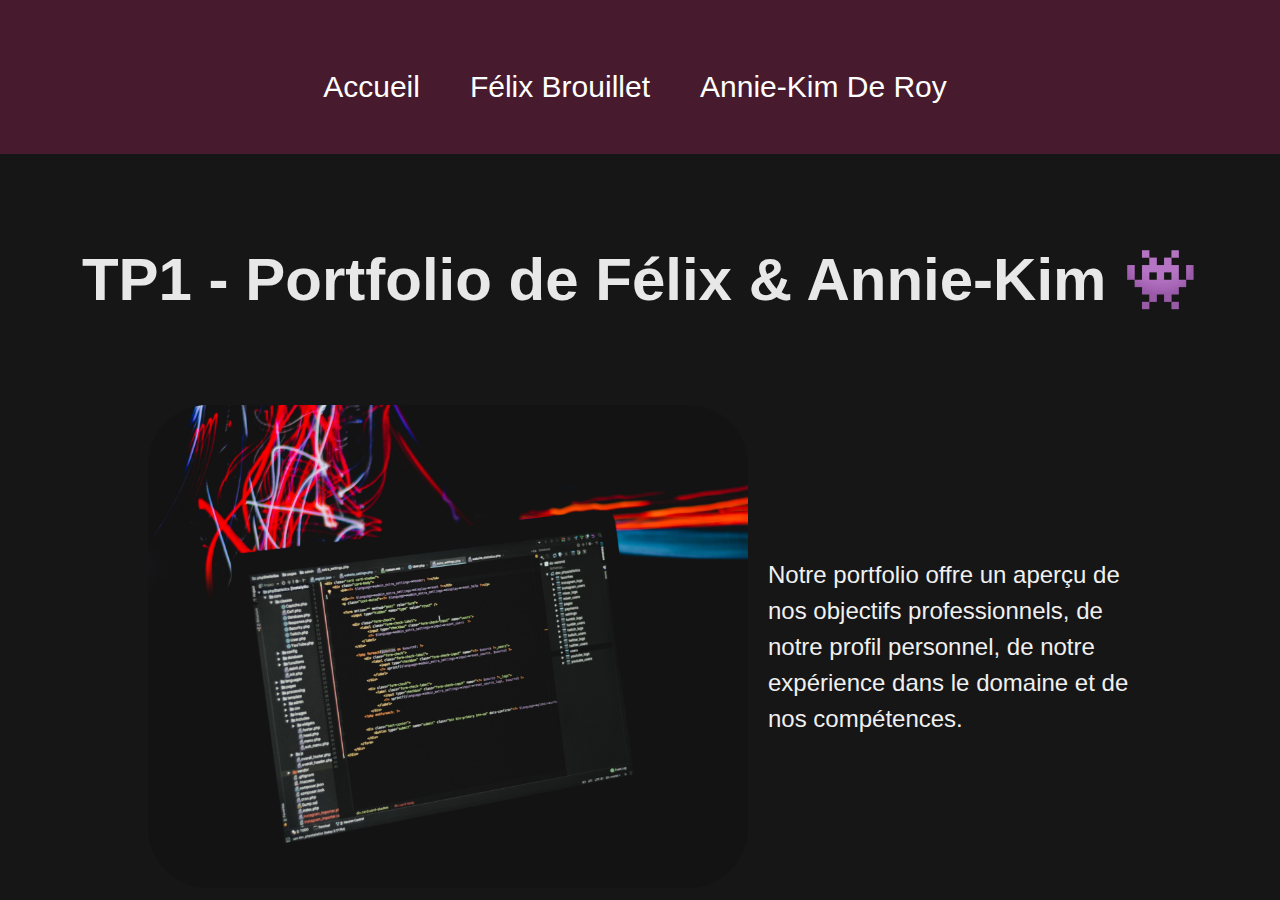
<file: tp1_brouillet_felix_deroy_annie_kim/index.html>
<!DOCTYPE html>
<html>
  <head>
    <meta charset="UTF-8">
    <title>TP1</title>
    <link rel="stylesheet" type="text/css" href="css/style.css">
  </head>
  <body>
    <header>    
      <nav>
        <ul>
          <li><a href="index.html">Accueil</a></li>
          <li><a href="membre1.html">Félix Brouillet</a></li>
          <li><a href="membre2.html">Annie-Kim De Roy</a></li>
        </ul>
      </nav>
    </header>
    <main>
      <h1>TP1 - Portfolio de Félix & Annie-Kim 👾</h1> 
      <div>
        <img src="img/altumcode-oZ61KFUQsus-unsplash.jpg" alt="Ordinateur portable avec un programme de code">
        <h2>Notre portfolio offre un aperçu de nos objectifs professionnels, de notre profil personnel, de notre expérience dans le domaine et de nos compétences.</h2>
      </div> 
    </main>
    
  </body>
</html>
</file>
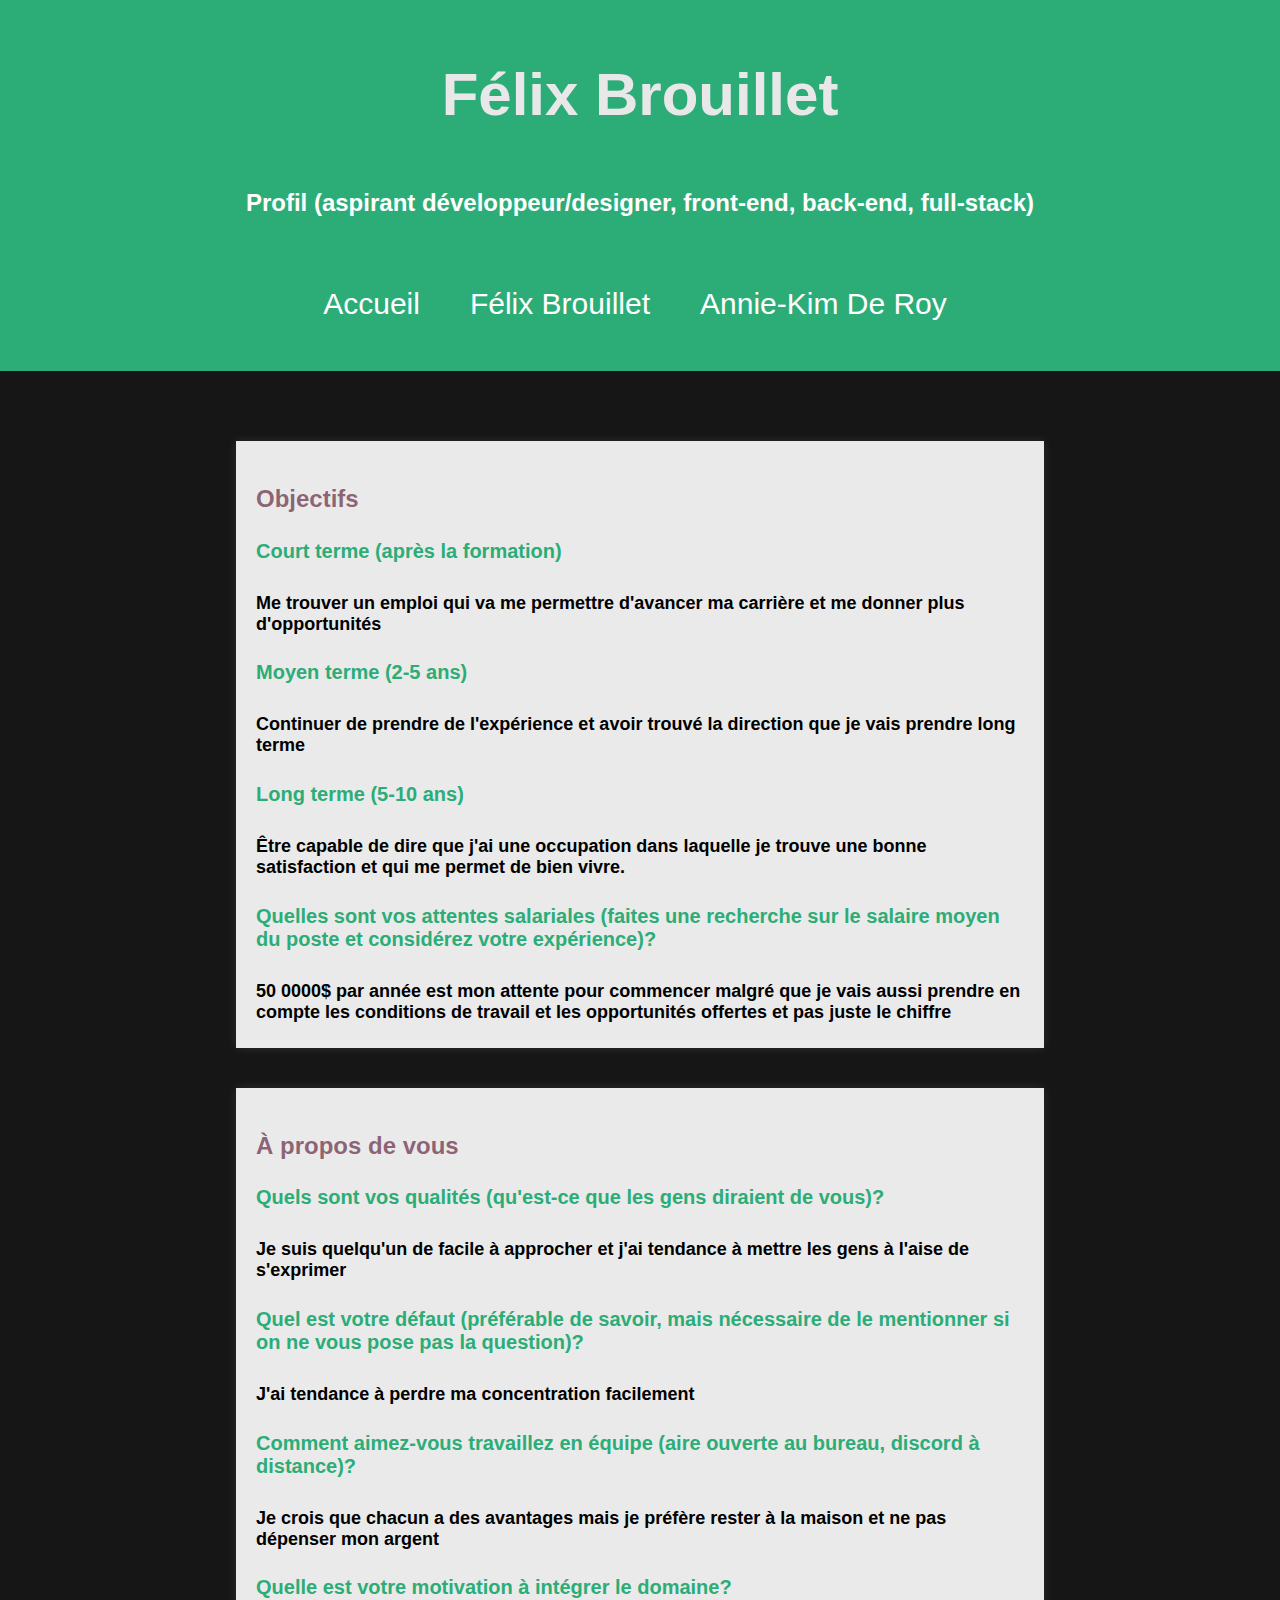
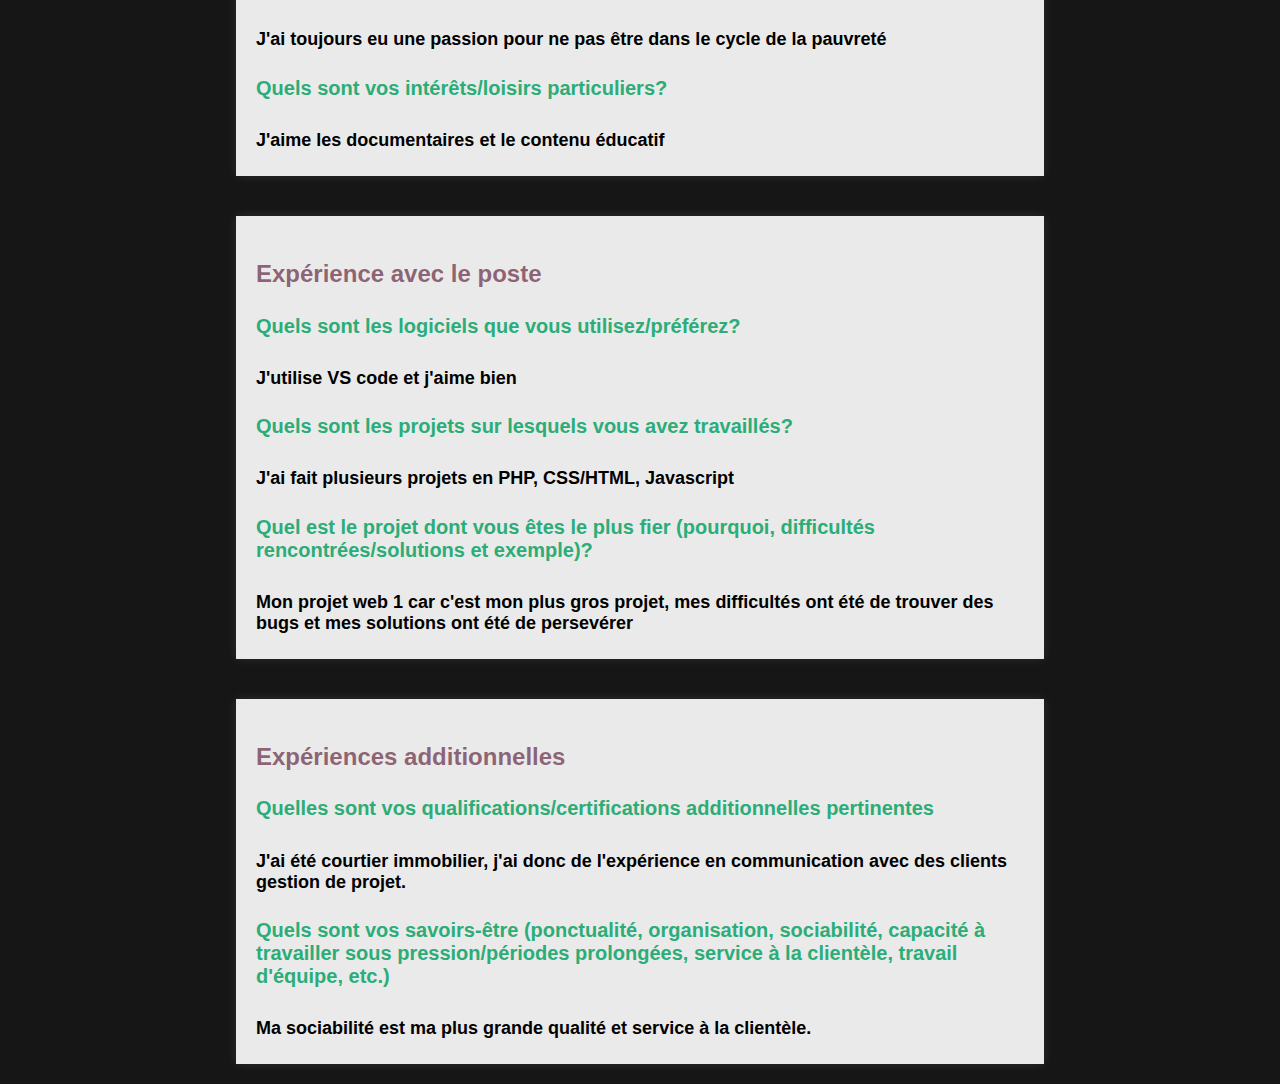
<file: tp1_brouillet_felix_deroy_annie_kim/membre1.html>
<!DOCTYPE html>
<html>

<head>
    <meta charset="UTF-8">
    <title>Membre 1</title>
    <link rel="stylesheet" type="text/css" href="css/style.css">
</head>

<body>
    <header class="membre1">
        <h1>Félix Brouillet</h1>
        <h2>Profil (aspirant développeur/designer, front-end, back-end, full-stack)</h2>
        <nav>
            <ul>
                <li><a href="index.html">Accueil</a></li>
                <li><a href="membre1.html">Félix Brouillet</a></li>
                <li><a href="membre2.html">Annie-Kim De Roy</a></li>
            </ul>
        </nav>
    </header>
    <main>
        <section>
            <h3>Objectifs</h3>
            <h4>Court terme (après la formation)</h4>
            <h5>Me trouver un emploi qui va me permettre d'avancer ma carrière et me donner plus d'opportunités</h5>
            <h4>Moyen terme (2-5 ans) </h4>
            <h5>Continuer de prendre de l'expérience et avoir trouvé la direction que je vais prendre long terme</h5>
            <h4>Long terme (5-10 ans)</h4>
            <h5>Être capable de dire que j'ai une occupation dans laquelle je trouve une bonne satisfaction et qui me permet de bien vivre. </h5>
            <h4>Quelles sont vos attentes salariales (faites une recherche sur le salaire moyen du poste et considérez votre expérience)?</h4>
            <h5>50 0000$ par année est mon attente pour commencer malgré que je vais aussi prendre en compte les conditions de travail et les opportunités offertes et pas juste le chiffre </h5>
        </section>
        <section>
            <h3>À propos de vous</h3>
            <h4>Quels sont vos qualités (qu'est-ce que les gens diraient de vous)?</h4>
            <h5>Je suis quelqu'un de facile à approcher et j'ai tendance à mettre les gens à l'aise de s'exprimer</h5>
            <h4>Quel est votre défaut (préférable de savoir, mais nécessaire de le mentionner si on ne vous pose pas la question)?</h4>
            <h5>J'ai tendance à perdre ma concentration facilement</h5>
            <h4>Comment aimez-vous travaillez en équipe (aire ouverte au bureau, discord à distance)?</h4>
            <h5>Je crois que chacun a des avantages mais je préfère rester à la maison et ne pas dépenser mon argent</h5>
            <h4>Quelle est votre motivation à intégrer le domaine?</h4>
            <h5>J'ai toujours eu une passion pour ne pas être dans le cycle de la pauvreté</h5>
            <h4>Quels sont vos intérêts/loisirs particuliers?</h4>
            <h5>J'aime les documentaires et le contenu éducatif</h5>
        </section>
        <section>
            <h3>Expérience avec le poste</h3>
            <h4>Quels sont les logiciels que vous utilisez/préférez?</h4>
            <h5>J'utilise VS code et j'aime bien</h5>
            <h4>Quels sont les projets sur lesquels vous avez travaillés?</h4>
            <h5>J'ai fait plusieurs projets en PHP, CSS/HTML, Javascript</h5>
            <h4>Quel est le projet dont vous êtes le plus fier (pourquoi, difficultés rencontrées/solutions et exemple)?
            <h5>Mon projet web 1 car c'est mon plus gros projet, mes difficultés ont été de trouver des bugs et mes solutions ont été de persevérer</h5>
            </h4>
        </section>
        <section>
            <h3>Expériences additionnelles</h3>
            <h4>Quelles sont vos qualifications/certifications additionnelles pertinentes</h4>
            <h5>J'ai été courtier immobilier, j'ai donc de l'expérience en communication avec des clients gestion de projet.</h5>
            <h4>Quels sont vos savoirs-être (ponctualité, organisation, sociabilité, capacité à travailler sous pression/périodes prolongées, service à la clientèle, travail d'équipe, etc.)</h4>
            <h5>Ma sociabilité est ma plus grande qualité et service à la clientèle.</h5>
        </section>
    </main>
</body>

</html>
</file>
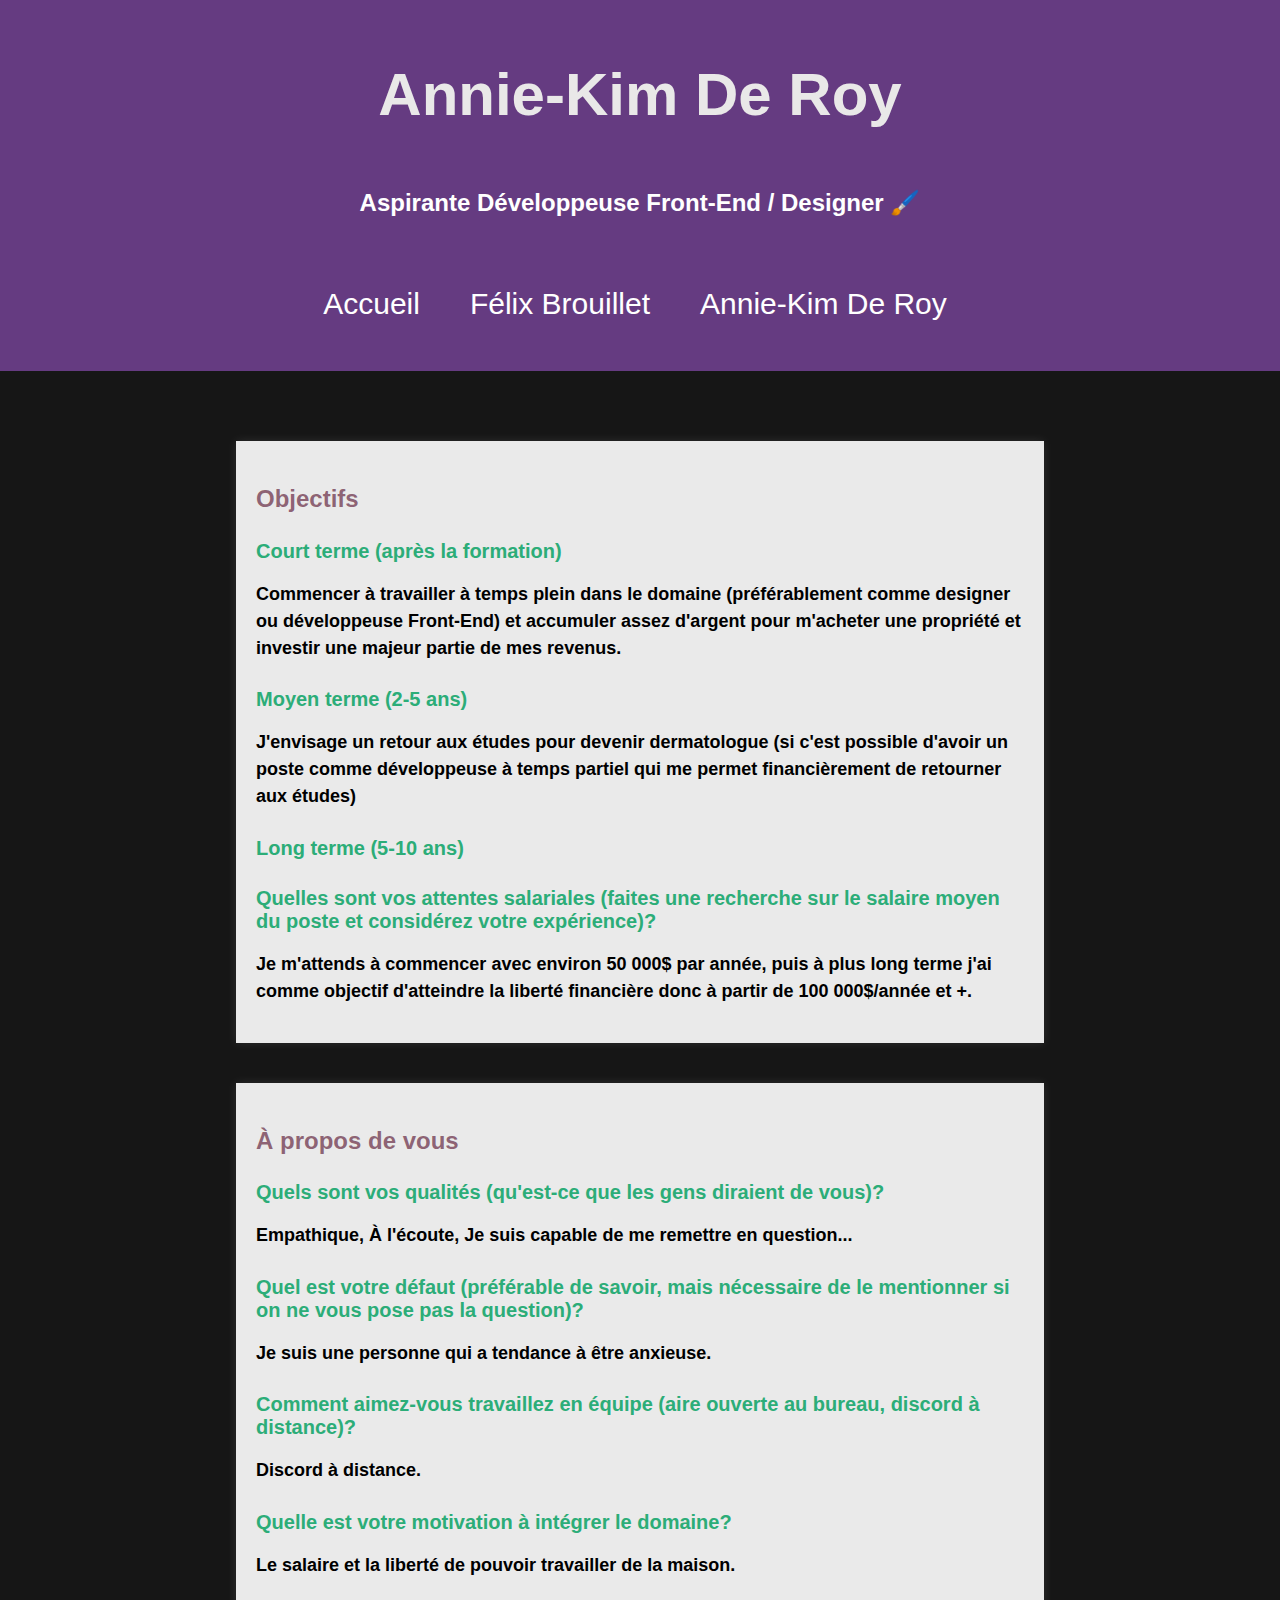
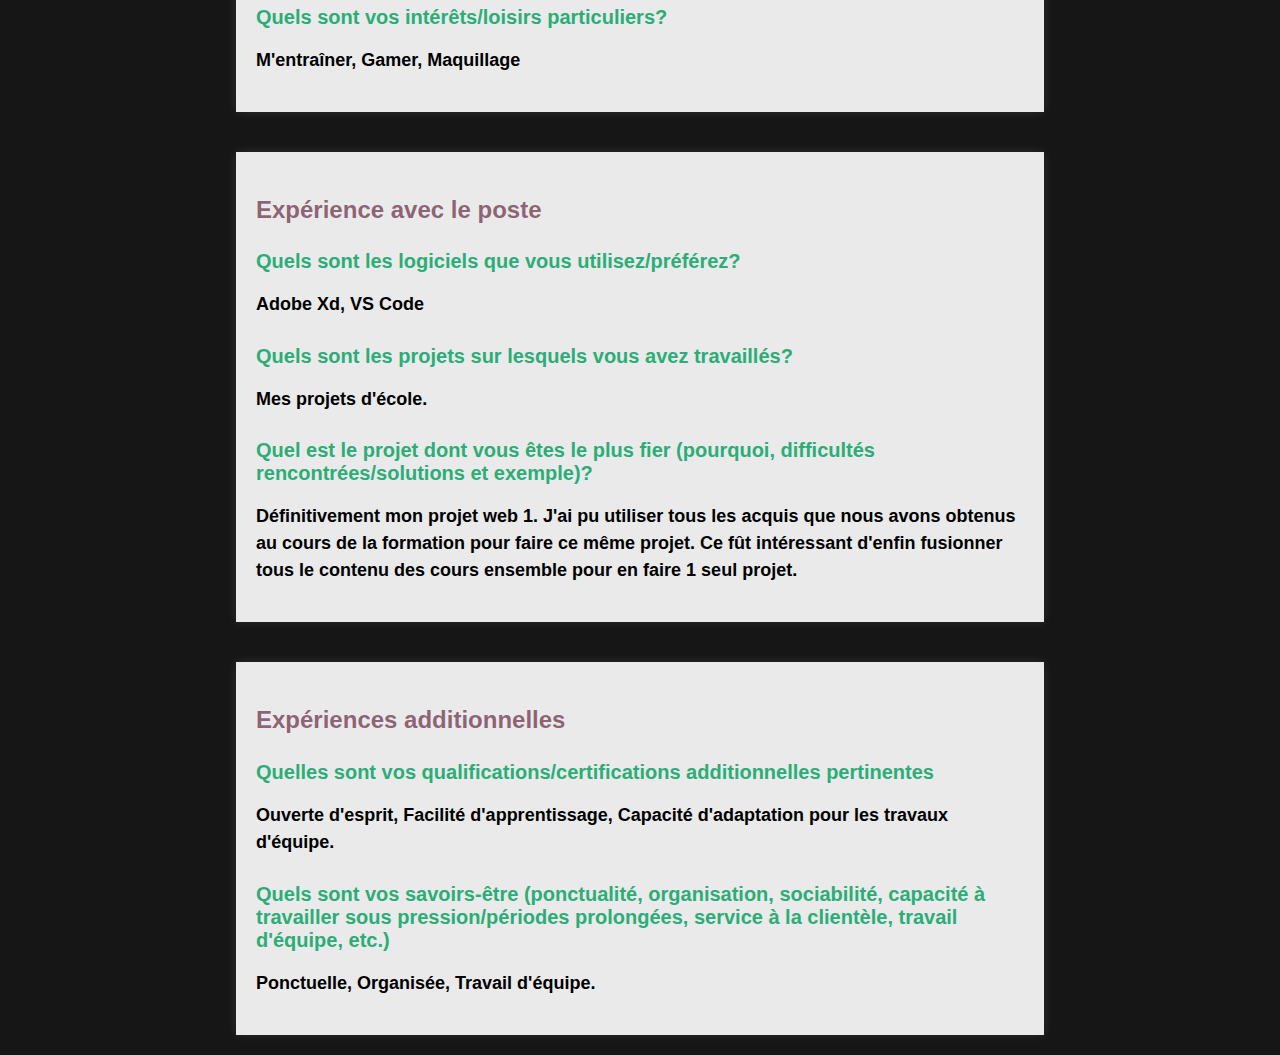
<file: tp1_brouillet_felix_deroy_annie_kim/membre2.html>
<!DOCTYPE html>
<html>

<head>
    <meta charset="UTF-8">
    <title>Membre 2</title>
    <link rel="stylesheet" type="text/css" href="css/style.css">
</head>

<body>
    <header class="membre2">
        <h1>Annie-Kim De Roy</h1>
        <h2>Aspirante Développeuse Front-End / Designer 🖌️</h2>
        <nav>
            <ul>
                <li><a href="index.html">Accueil</a></li>
                <li><a href="membre1.html">Félix Brouillet</a></li>
                <li><a href="membre2.html">Annie-Kim De Roy</a></li>
            </ul>
        </nav>
    </header>
    <main>
        <section>
            <h3>Objectifs</h3>
            <h4>Court terme (après la formation) </h4>
            <p>Commencer à travailler à temps plein dans le domaine (préférablement comme designer ou développeuse Front-End) et accumuler assez d'argent pour m'acheter une propriété et investir une majeur partie de mes revenus.</p>
            <h4>Moyen terme (2-5 ans) </h4>
            <p>J'envisage un retour aux études pour devenir dermatologue (si c'est possible d'avoir un poste comme développeuse à temps partiel qui me permet financièrement de retourner aux études)</p>
            <h4>Long terme (5-10 ans)</h4>
            <h4>Quelles sont vos attentes salariales (faites une recherche sur le salaire moyen du poste et considérez votre expérience)?</h4>
            <p>Je m'attends à commencer avec environ 50 000$ par année, puis à plus long terme j'ai comme objectif d'atteindre la liberté financière donc à partir de 100 000$/année et +.</p>
        </section>
        <section>
            <h3>À propos de vous</h3>
            <h4>Quels sont vos qualités (qu'est-ce que les gens diraient de vous)?</h4>
            <p>Empathique, À l'écoute, Je suis capable de me remettre en question...</p>
            <h4>Quel est votre défaut (préférable de savoir, mais nécessaire de le mentionner si on ne vous pose pas la question)?</h4>
            <p>Je suis une personne qui a tendance à être anxieuse.</p>
            <h4>Comment aimez-vous travaillez en équipe (aire ouverte au bureau, discord à distance)?</h4>
            <p>Discord à distance.</p>
            <h4>Quelle est votre motivation à intégrer le domaine?</h4>
            <p>Le salaire et la liberté de pouvoir travailler de la maison.</p>
            <h4>Quels sont vos intérêts/loisirs particuliers?</h4>
            <p>M'entraîner, Gamer, Maquillage</p>
        </section>
        <section>
            <h3>Expérience avec le poste</h3>
            <h4>Quels sont les logiciels que vous utilisez/préférez?</h4>
            <p>Adobe Xd, VS Code</p>
            <h4>Quels sont les projets sur lesquels vous avez travaillés?</h4>
            <p>Mes projets d'école.</p>
            <h4>Quel est le projet dont vous êtes le plus fier (pourquoi, difficultés rencontrées/solutions et exemple)?
            </h4>
            <p>Définitivement mon projet web 1. J'ai pu utiliser tous les acquis que nous avons obtenus au cours de la formation pour faire ce même projet. Ce fût intéressant d'enfin fusionner tous le contenu des cours ensemble pour en faire 1 seul projet.</p>
        </section>
        <section>
            <h3>Expériences additionnelles</h3>
            <h4>Quelles sont vos qualifications/certifications additionnelles pertinentes</h4>
            <p>Ouverte d'esprit, Facilité d'apprentissage, Capacité d'adaptation pour les travaux d'équipe.</p>
            <h4>Quels sont vos savoirs-être (ponctualité, organisation, sociabilité, capacité à travailler sous pression/périodes prolongées, service à la clientèle, travail d'équipe, etc.)</h4>
            <p>Ponctuelle, Organisée, Travail d'équipe.</p>
        </section>
    </main>
</body>

</html>
</file>
<file: tp1_brouillet_felix_deroy_annie_kim/css/style.css>
body {
  font-family: Arial, sans-serif;
  margin: 0px;
  background-color: #161616;
}

header {
  display: flex;
  flex-direction: column;
  align-items: center;
  text-align: center;
  background-color: rgba(94, 29, 56, 0.6784313725);
  padding: 20px;
  color: white;
}

nav {
  display: flex;
  justify-content: center;
  margin-top: 20px;
  font-size: 25px;
}
nav ul {
  list-style: none;
  display: flex;
}
nav ul li a {
  text-decoration: none;
  color: white;
  position: relative;
  margin-right: 30px;
}
nav ul li a:before {
  content: "";
  position: absolute;
  width: 100%;
  height: 2px;
  bottom: -4px;
  left: 0;
  background-color: transparent;
  visibility: hidden;
  transform: scaleX(0);
  transition: all 0.3s ease-in-out;
}
nav ul li a:hover {
  color: #d45676;
  font-weight: bold;
}
nav ul li a:hover:before {
  visibility: visible;
  background-color: #d45676;
  transform: scaleX(1);
}

main {
  display: flex;
  flex-wrap: wrap;
  justify-content: center;
  margin-top: 50px;
}

section {
  width: 60%;
  margin: 20px;
  padding: 20px;
  text-align: left;
  background-color: rgba(250, 250, 250, 0.9333333333);
  box-shadow: 0px 0px 10px rgba(255, 255, 255, 0.1);
}
section h3 {
  color: rgba(94, 29, 56, 0.6784313725);
  font-size: 24px;
  margin-bottom: 10px;
}
section h4 {
  color: #2cad78;
  font-size: 20px;
  margin-bottom: 5px;
}
section h5 {
  color: #000000;
  font-size: 18px;
  margin-bottom: 5px;
}
section p {
  color: #000000;
  font-size: 18px;
  line-height: 1.5;
  font-weight: bold;
}

.membre1 {
  background-color: #2cad78;
}

.membre2 {
  background-color: rgb(101, 59, 129);
}

nav {
  font-size: 30px;
}
nav ul li {
  margin-right: 20px;
}

h1 {
  color: rgb(233, 232, 232);
  font-size: 60px;
}

div {
  display: flex;
  align-items: center;
  justify-content: center;
  margin-top: 50px;
}
div img {
  width: 600px;
  height: auto;
  margin-right: 20px;
  margin-left: 20px;
  border-radius: 60px;
}
div h2 {
  text-align: left;
  width: 30%;
  line-height: 1.5;
  font-weight: normal;
  color: rgb(240, 240, 240);
}/*# sourceMappingURL=style.css.map */
</file>
